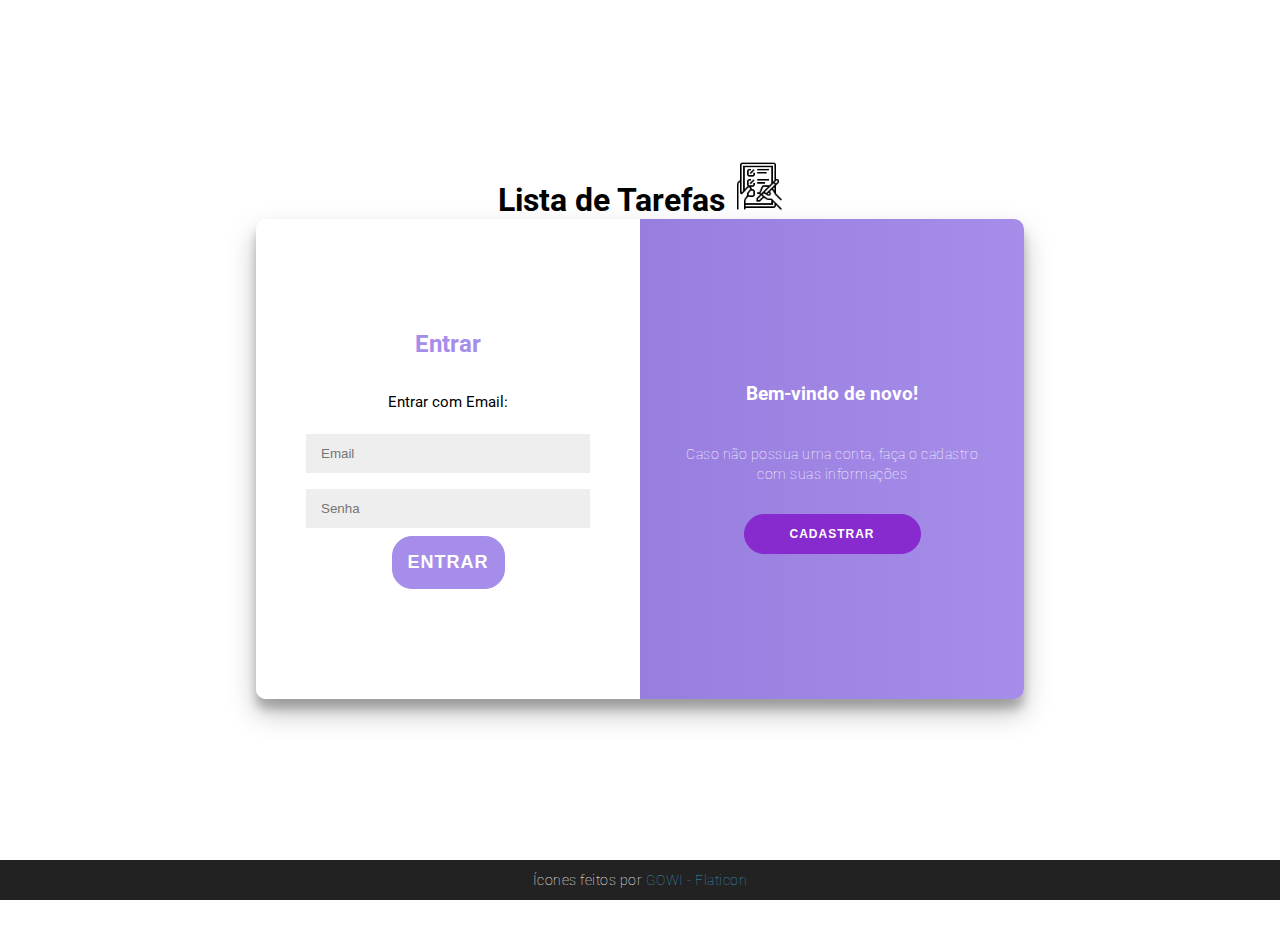
<file: index.html>
<!DOCTYPE html>
<html lang="pt-BR">
<head>
    <meta charset="UTF-8">
    <meta http-equiv="X-UA-Compatible" content="IE=edge">
    <meta name="viewport" content="width=device-width, initial-scale=1.0">
    <link rel="stylesheet" href="./css/style.css">
    <link rel="icon" href="./img/atividades.png">
    <link rel="preconnect" href="https://fonts.googleapis.com">
    <link rel="preconnect" href="https://fonts.gstatic.com" crossorigin>
    <link rel="stylesheet" href="https://cdn.linearicons.com/free/1.0.0/icon-font.min.css">
    <link rel="stylesheet" href="https://cdn.jsdelivr.net/npm/bootstrap-icons@1.10.3/font/bootstrap-icons.css">
    <link href="https://cdn.jsdelivr.net/npm/bootstrap@5.3.0-alpha3/dist/css/bootstrap.min.css" rel="stylesheet" integrity="sha384-KK94CHFLLe+nY2dmCWGMq91rCGa5gtU4mk92HdvYe+M/SXH301p5ILy+dN9+nJOZ" crossorigin="anonymous">
    <script src="https://cdn.jsdelivr.net/npm/bootstrap@5.3.0-alpha3/dist/js/bootstrap.bundle.min.js" integrity="sha384-ENjdO4Dr2bkBIFxQpeoTz1HIcje39Wm4jDKdf19U8gI4ddQ3GYNS7NTKfAdVQSZe" crossorigin="anonymous"></script>
    <title>Login</title>
</head>
<body>
    <h1>Lista de Tarefas <img id="imgLogo" src="./img/atividades.png" alt="logo"></h1>
    <div class="container" id="container">
        <div class="form-container sign-up-container">
            <form action="#" id="formCadastrar">
                <h2>Criar Conta</h2>
                <span>Criar conta usando o Email:</span>
                <input type="text" id="nomeCadastro" placeholder="Nome" required />
                <input type="email" id="emailCadastro" placeholder="Email" required />
                <input type="password" id="senhaCadastro" placeholder="Senha" required />
                <button type="submit" class="rounded" id="btnCriar">Cadastrar</button>
            </form>
        </div>
        <div class="form-container sign-in-container">
            <form id="formLogin">
                <h2>Entrar</h2>
                <span>Entrar com Email:</span>
                <input type="email" id="emailLogin" placeholder="Email" required />
                <input type="password" id="senhaLogin" placeholder="Senha" required />
                <div class="menu-options">
                    <button type="submit" class="menu-button" id="btnEntrar">Entrar</button>
                </div>
            </form>
        </div>
        <div class="overlay-container">
            <div class="overlay">
                <div class="overlay-panel overlay-left">
                    <h3>Bem Vindo!!!</h3>
                    <p>Caso já possua uma conta, faça o login com suas informações</p>
                    <button class="ghost rounded" id="signIn">Entrar</button>
                </div>
                <div class="overlay-panel overlay-right">
                    <h3>Bem-vindo de novo!</h3>
                    <p>Caso não possua uma conta, faça o cadastro com suas informações</p>
                    <button class="ghost rounded" id="signUp">Cadastrar</button>
                </div>
            </div>
        </div>
        
    </div>
    <footer>
        <p>
            Ícones feitos por 
            <a href="https://www.flaticon.com/br/icones-gratis/atividades" title="atividades ícones" target="_blank">
                GOWI - Flaticon
            </a>
        </p>
    </footer>

    <script src="./js/script.js"></script>
</body>
</html>
</file>
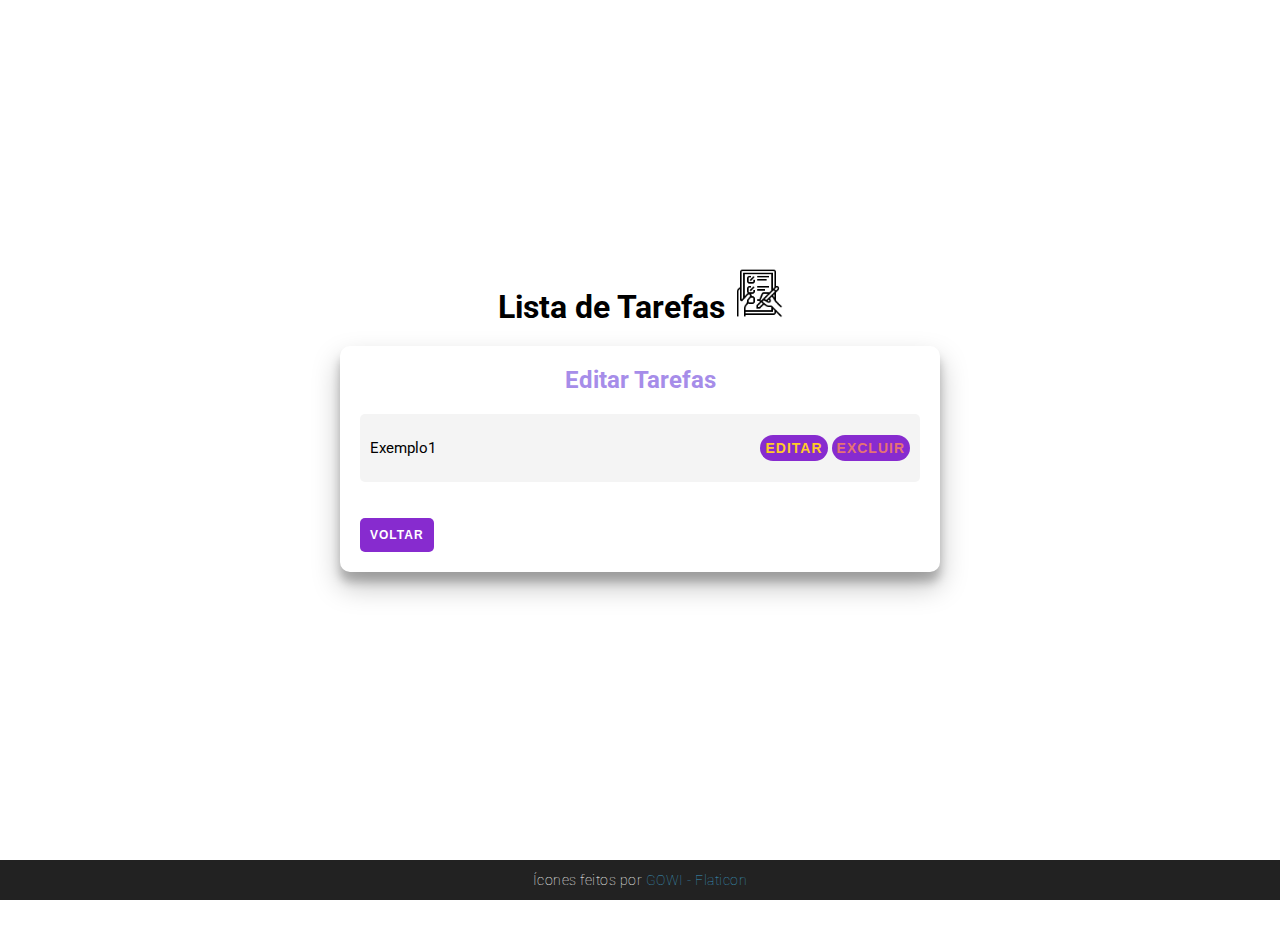
<file: editaRegistro.html>
<!DOCTYPE html>
<html lang="pt-BR">
<head>
    <meta charset="UTF-8">
    <meta http-equiv="X-UA-Compatible" content="IE=edge">
    <meta name="viewport" content="width=device-width, initial-scale=1.0">
    <link rel="stylesheet" href="./css/style.css">
    <link rel="icon" href="./img/atividades.png">
    <link rel="preconnect" href="https://fonts.googleapis.com">
    <link rel="preconnect" href="https://fonts.gstatic.com" crossorigin>
    <link rel="stylesheet" href="https://cdn.jsdelivr.net/npm/bootstrap-icons@1.10.3/font/bootstrap-icons.css">
    <link href="https://cdn.jsdelivr.net/npm/bootstrap@5.3.0-alpha3/dist/css/bootstrap.min.css" rel="stylesheet" integrity="sha384-KK94CHFLLe+nY2dmCWGMq91rCGa5gtU4mk92HdvYe+M/SXH301p5ILy+dN9+nJOZ" crossorigin="anonymous">
    <script src="https://cdn.jsdelivr.net/npm/bootstrap@5.3.0-alpha3/dist/js/bootstrap.bundle.min.js" integrity="sha384-ENjdO4Dr2bkBIFxQpeoTz1HIcje39Wm4jDKdf19U8gI4ddQ3GYNS7NTKfAdVQSZe" crossorigin="anonymous"></script>
    <title>Editar Tarefas</title>
</head>
<body>
    <h1>Lista de Tarefas <img id="imgLogo" src="./img/atividades.png" alt="logo"></h1>
    <div class="container-tarefas">
        <h2>Editar Tarefas</h2>
        <!-- Lista de tarefas -->
        <ul id="listaTarefas">
            <!-- Exemplo de tarefa -->
            <li>
                <span class="tarefa-texto">Exemplo1</span>
                <div class="tarefa-buttons">
                    <button class="editar" onclick="editarTarefa(this)">Editar</button>
                    <button class="deletar" onclick="deletarTarefa(this)">Excluir</button>
                </div>
            </li>
        </ul>

        <button id="voltar" onclick="window.location.href='menuTarefas.html'">Voltar</button>
    </div>
    <footer>
        <p>
            Ícones feitos por 
            <a href="https://www.flaticon.com/br/icones-gratis/atividades" title="atividades ícones" target="_blank">
                GOWI - Flaticon
            </a>
        </p>
    </footer>

    <script src="./js/editaRegistro.js"></script>
</body>
</html>
</file>
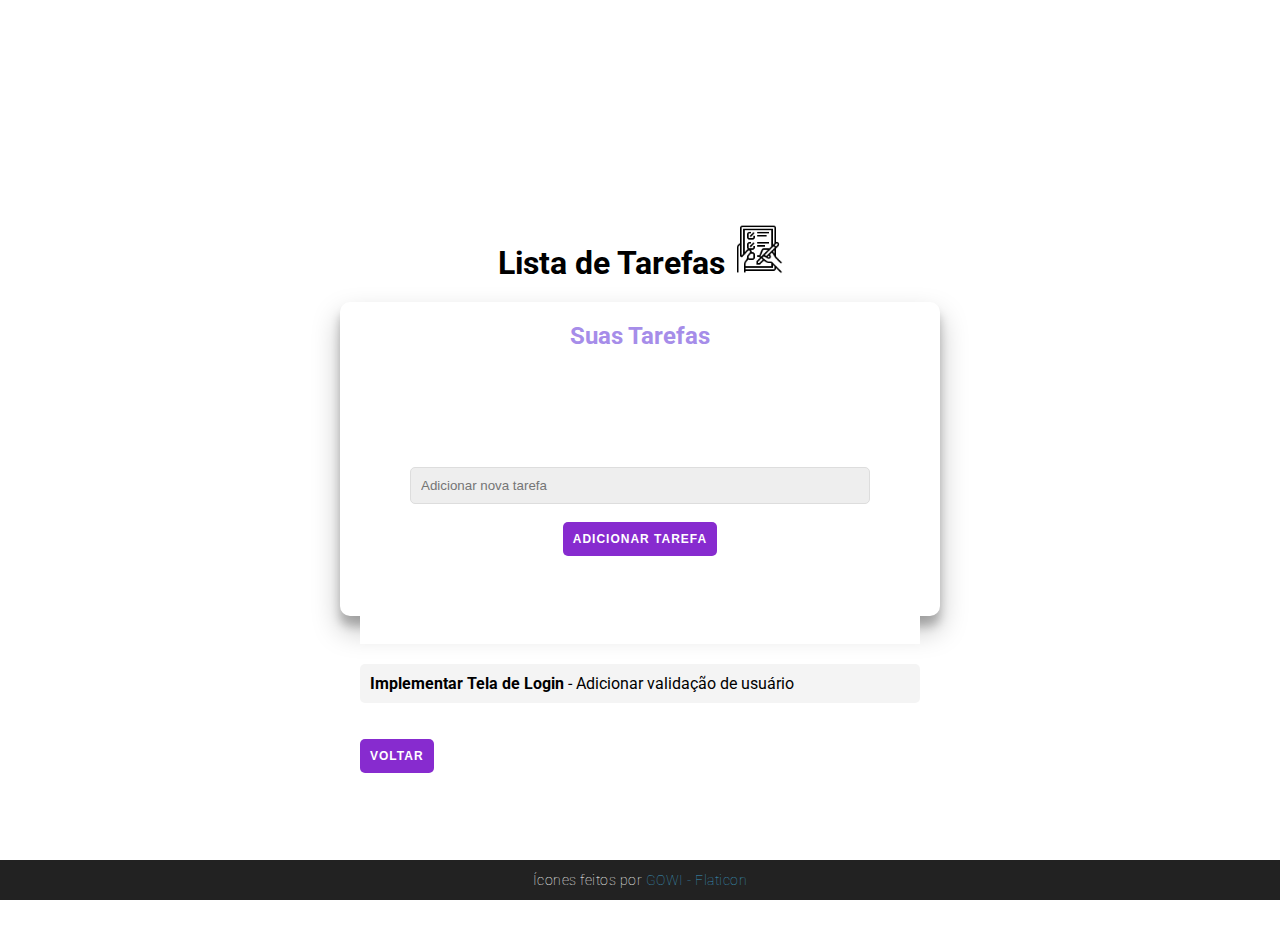
<file: listarTarefas.html>
<!DOCTYPE html>
<html lang="pt-BR">
<head>
    <meta charset="UTF-8">
    <meta http-equiv="X-UA-Compatible" content="IE=edge">
    <meta name="viewport" content="width=device-width, initial-scale=1.0">
    <link rel="stylesheet" href="./css/style.css">
    <link rel="icon" href="./img/atividades.png">
    <link rel="preconnect" href="https://fonts.googleapis.com">
    <link rel="preconnect" href="https://fonts.gstatic.com" crossorigin>
    <link href="https://cdn.jsdelivr.net/npm/bootstrap@5.3.0-alpha3/dist/css/bootstrap.min.css" rel="stylesheet" integrity="sha384-KK94CHFLLe+nY2dmCWGMq91rCGa5gtU4mk92HdvYe+M/SXH301p5ILy+dN9+nJOZ" crossorigin="anonymous">
    <script src="https://cdn.jsdelivr.net/npm/bootstrap@5.3.0-alpha3/dist/js/bootstrap.bundle.min.js" integrity="sha384-ENjdO4Dr2bkBIFxQpeoTz1HIcje39Wm4jDKdf19U8gI4ddQ3GYNS7NTKfAdVQSZe" crossorigin="anonymous"></script>
    <title>Lista de Tarefas</title>
</head>
<body>
    <h1>Lista de Tarefas <img id="imgLogo" src="./img/atividades.png" alt="logo"></h1>
    <div class="container-tarefas">
        <h2>Suas Tarefas</h2>
        
        <!-- Formulário para adicionar novas tarefas -->
        <form id="form-tarefa">
            <input type="text" id="novaTarefa" placeholder="Adicionar nova tarefa" required>
            <button type="submit" id="btnAdicionar">Adicionar Tarefa</button>
        </form>

        <!-- Lista de tarefas -->
        <ul id="listaTarefas">
            <!-- As tarefas serão adicionadas aqui via JavaScript -->
        </ul>

        <!-- Botão para voltar -->
        <button id="voltar" onclick="window.location.href='menuTarefas.html'">Voltar</button>
    </div>
    <footer>
        <p>
            Ícones feitos por 
            <a href="https://www.flaticon.com/br/icones-gratis/atividades" title="atividades ícones" target="_blank">
                GOWI - Flaticon
            </a>
        </p>
    </footer>

    <script src="/js/listarTarefas.js"></script>
</body>
</html>
</file>
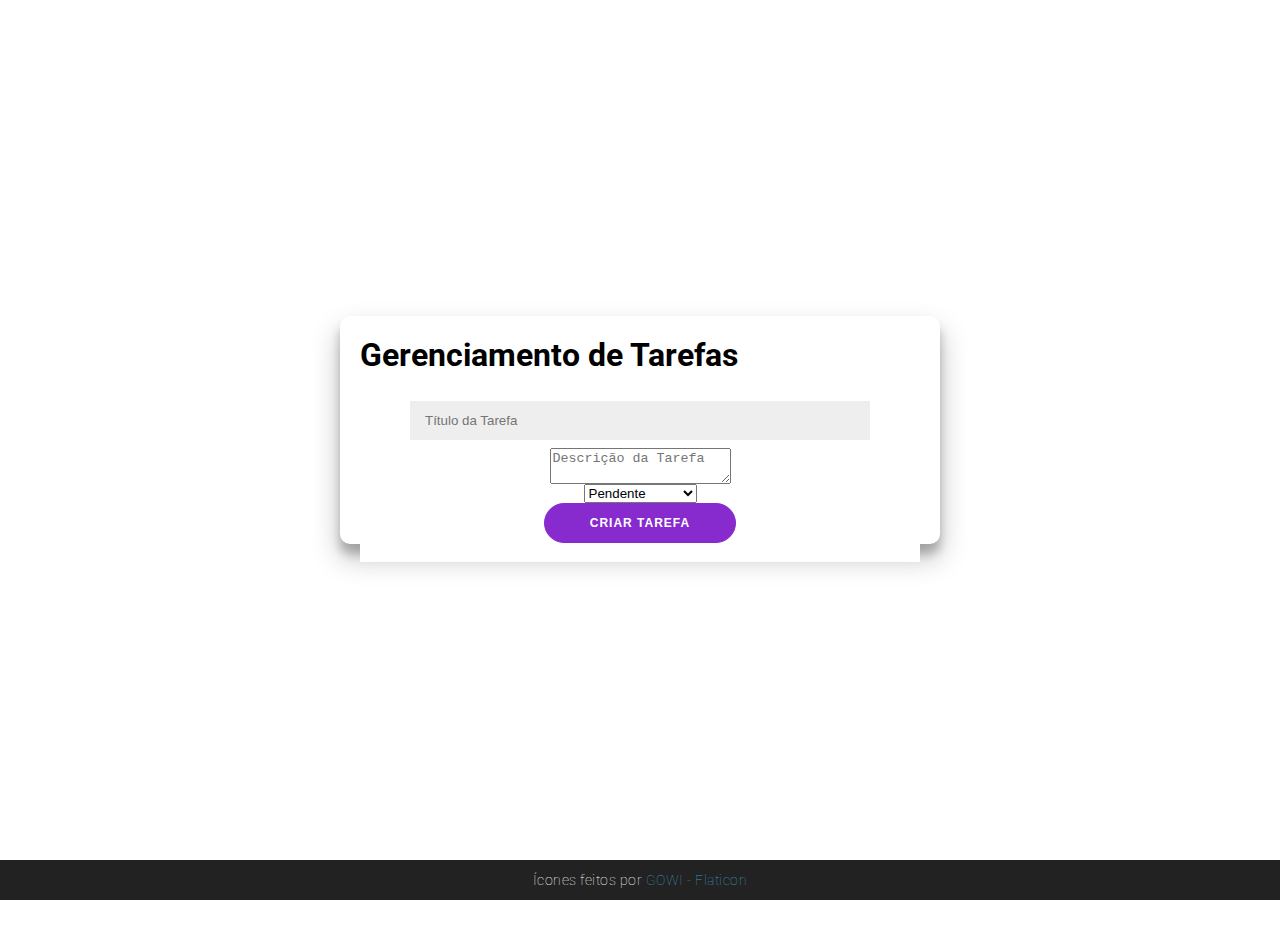
<file: tarefas.html>
<!DOCTYPE html>
<html lang="pt-br">
<head>
    <meta charset="UTF-8">
    <meta name="viewport" content="width=device-width, initial-scale=1.0">
    <title>Listagem de Tarefas</title>
    <link rel="stylesheet" href="css/style.css">
</head>
<body>
    <div class="container-tarefas">
        <h1>Gerenciamento de Tarefas</h1>

        <!-- Formulário de Criação de Tarefa -->
        <form id="formTarefa" onsubmit="event.preventDefault(); criarTarefa(titulo.value, descricao.value, status.value)">
            <input type="text" id="titulo" placeholder="Título da Tarefa" required />
            <textarea id="descricao" placeholder="Descrição da Tarefa" required></textarea>
            <select id="status" required>
                <option value="Pendente">Pendente</option>
                <option value="EmAndamento">Em andamento</option>
                <option value="Concluida">Concluída</option>
            </select>
            <button type="submit">Criar Tarefa</button>
        </form>

    </div>
    <footer>
        <p>
            Ícones feitos por 
            <a href="https://www.flaticon.com/br/icones-gratis/atividades" title="atividades ícones" target="_blank">
                GOWI - Flaticon
            </a>
        </p>
    </footer>

    <script src="js/tarefas.js"></script>
</body>
</html>
</file>
<file: css/style.css>
@import url('https://fonts.googleapis.com/css2?family=Lora:ital@1&family=Roboto:ital,wght@0,100;0,400;0,900;1,100;1,300&display=swap');


* {
    box-sizing: border-box;
}

body {
    background: #ffffff;
    display: flex;
    justify-content: center;
    align-items: center;
    flex-direction: column;
    font-family: 'Roboto', sans-serif;
    height: 100vh;
    margin: -20px 0 50px;
}

h1 {
    font-weight: bold;
    margin: 0;

}

h2 {
    font-weight: bold;
    margin: 0;
    color:#A68DE9 !important;
}

img {
    width: 50px !important;
    height: 50px !important;
}
h2 {
    text-align: center;
}

p {
    font-size: 14px;
    font-weight: 100;
    line-height: 20px;
    letter-spacing: 0.5px;
    margin: 20px 0 30px;
}


span {
    font-size: 15px;
    margin-bottom: 15px;
    margin-top: 15px;
}

a {
    color: #333;
    font-size: 14px;
    text-decoration: none;
    margin: 15px 0;
}

button#btnCriar {
    background-color:#A68DE9 !important;
    border: 1px solid #A68DE9;
    margin-top: 15px;
}

button#btnEntrar {
    background-color:#A68DE9 !important;
    border: 1px solid #A68DE9;
}

button {
    
    border-radius: 20px;
    border: 1px solid #872BCF;
    background-color: #872BCF !important;
    color: #FFFFFF;
    font-size: 12px;
    font-weight: bold;
    padding: 12px 45px;
    letter-spacing: 1px;
    text-transform: uppercase;
    transition: transform 80ms ease-in;
    

}

button:active {
    transform: scale(0.95);
}

button:focus {
    outline: none;
}

button.ghost {
    background-color: transparent;
    border-color: #872BCF;
}

form {
    background-color: #FFFFFF;
    display: flex;
    align-items: center;
    justify-content: center;
    flex-direction: column;
    padding: 0 50px;
    height: 100%;
    text-align: center;
}

input {
    background-color: #eee;
    border: none;
    padding: 12px 15px;
    margin: 8px 0;
    width: 100%;
}

.container {
    background-color: #fff;
    border-radius: 10px;
    box-shadow: 0 14px 28px rgba(0,0,0,0.25), 
            0 10px 10px rgba(0,0,0,0.22);
    position: relative;
    overflow: hidden;
    width: 768px;
    max-width: 100%;
    min-height: 480px;
}

.form-container {
    position: absolute;
    top: 0;
    height: 100%;
    transition: all 0.6s ease-in-out;
}

.sign-in-container {
    left: 0;
    width: 50%;
    z-index: 2;
}

.container.right-panel-active .sign-in-container {
    transform: translateX(100%);
}

.sign-up-container {
    left: 0;
    width: 50%;
    opacity: 0;
    z-index: 1;
}

.container.right-panel-active .sign-up-container {
    transform: translateX(100%);
    opacity: 1;
    z-index: 5;
    animation: show 0.6s;
}

@keyframes show {
    0%, 49.99% {
        opacity: 0;
        z-index: 1;
    }
    
    50%, 100% {
        opacity: 1;
        z-index: 5;
    }
}

.overlay-container {
    position: absolute;
    top: 0;
    left: 50%;
    width: 50%;
    height: 100%;
    overflow: hidden;
    transition: transform 0.6s ease-in-out;
    z-index: 100;
}

.container.right-panel-active .overlay-container{
    transform: translateX(-100%);
}

.overlay {
    background:#896ed4;
    background: -webkit-linear-gradient(to right,#896ed4,#cfc3f1);
    background: linear-gradient(to right, #896ed4,#A68DE9);
    background-repeat: no-repeat;
    background-size: cover;
    background-position: 0 0;
    color: #FFFFFF;
    position: relative;
    left: -100%;
    height: 100%;
    width: 200%;
    transform: translateX(0);
    transition: transform 0.6s ease-in-out;
}

.container.right-panel-active .overlay {
    transform: translateX(50%);
}

.overlay-panel {
    position: absolute;
    display: flex;
    align-items: center;
    justify-content: center;
    flex-direction: column;
    padding: 0 40px;
    text-align: center;
    top: 0;
    height: 100%;
    width: 50%;
    transform: translateX(0);
    transition: transform 0.6s ease-in-out;
}

.overlay-left {
    transform: translateX(-20%);
}

.container.right-panel-active .overlay-left {
    transform: translateX(0);
}

.overlay-right {
    right: 0;
    transform: translateX(0);
}

.container.right-panel-active .overlay-right {
    transform: translateX(20%);
}

.social-container {
    margin: 20px 0;
}

.social-container a {
    border: 1px solid #DDDDDD;
    border-radius: 50%;
    display: inline-flex;
    justify-content: center;
    align-items: center;
    margin: 0 5px;
    height: 40px;
    width: 40px;
}

footer {
    background-color: #222;
    color: #fff;
    font-size: 14px;
    bottom: 0;
    position: fixed;
    left: 0;
    right: 0;
    text-align: center;
    z-index: 999;
}

footer p {
    margin: 10px 0;
}

footer i {
    color: #896ed4;
}

footer a {
    color: #3c97bf;
    text-decoration: none;
}
            
/*ADICIONANDO MAIS ESTILOS PARA REUTILIZAR NA LISTA DE TAREFAS*/

.container-tarefas {
    width: 80%;
    max-width: 600px;
    margin: 20px auto;
    padding: 20px;
    background-color: #ffffff;
    border-radius: 10px;
    box-shadow: 0 14px 28px rgba(0, 0, 0, 0.25), 0 10px 10px rgba(0, 0, 0, 0.22);
}

/* Estilo do formulário */
#form-tarefa {
    display: flex;
    flex-direction: column;
    gap: 10px;
    margin-bottom: 20px;
}

#form-tarefa input {
    padding: 10px;
    border: 1px solid #ddd;
    border-radius: 5px;
}

#btnAdicionar {
    background-color: #A68DE9;
    color: #fff;
    border: none;
    padding: 10px;
    border-radius: 5px;
    cursor: pointer;
    font-weight: bold;
}

#btnAdicionar:hover {
    background-color: #896ed4;
}

/* Lista de tarefas */
#listaTarefas {
    list-style-type: none;
    padding: 0;
}

#listaTarefas li {
    background-color: #f4f4f4;
    margin: 10px 0;
    padding: 10px;
    border-radius: 5px;
    display: flex;
    justify-content: space-between;
    align-items: center;
}

.tarefa-buttons button {
    background: none;
    border: none;
    color: #872BCF;
    cursor: pointer;
    padding: 5px;
    font-size: 14px;
}

button.editar {
    color: #FFCA28;
}

button.deletar {
    color: #E57373;
}
/* Botão de voltar na página de listagem */
#voltar {
    background-color: #A68DE9;
    color: #fff;
    border: none;
    padding: 10px;
    border-radius: 5px;
    cursor: pointer;
    font-weight: bold;
    margin-top: 20px;
}

#voltar:hover {
    background-color: #896ed4;
}


.container-menu {
    background-color: #fff;
    border-radius: 10px;
    box-shadow: 0 14px 28px rgba(0,0,0,0.25), 0 10px 10px rgba(0,0,0,0.22);
    position: relative;
    padding: 20px;
    width: 768px;
    max-width: 100%;
    min-height: 480px;
    margin-top: 20px;
    text-align: center;
}

h2 {
    font-size: 24px;
    color: #A68DE9;
    margin-bottom: 20px;
}

.menu-options {
    display: flex;
    flex-direction: column;
    gap: 15px;
}

.menu-button {
    background-color: #A68DE9;
    border: none;
    color: white;
    font-size: 18px;
    padding: 15px;
    border-radius: 20px;
    cursor: pointer;
    transition: background-color 0.3s;
}

.menu-button:hover {
    background-color: #8c72d6;
}
</file>
